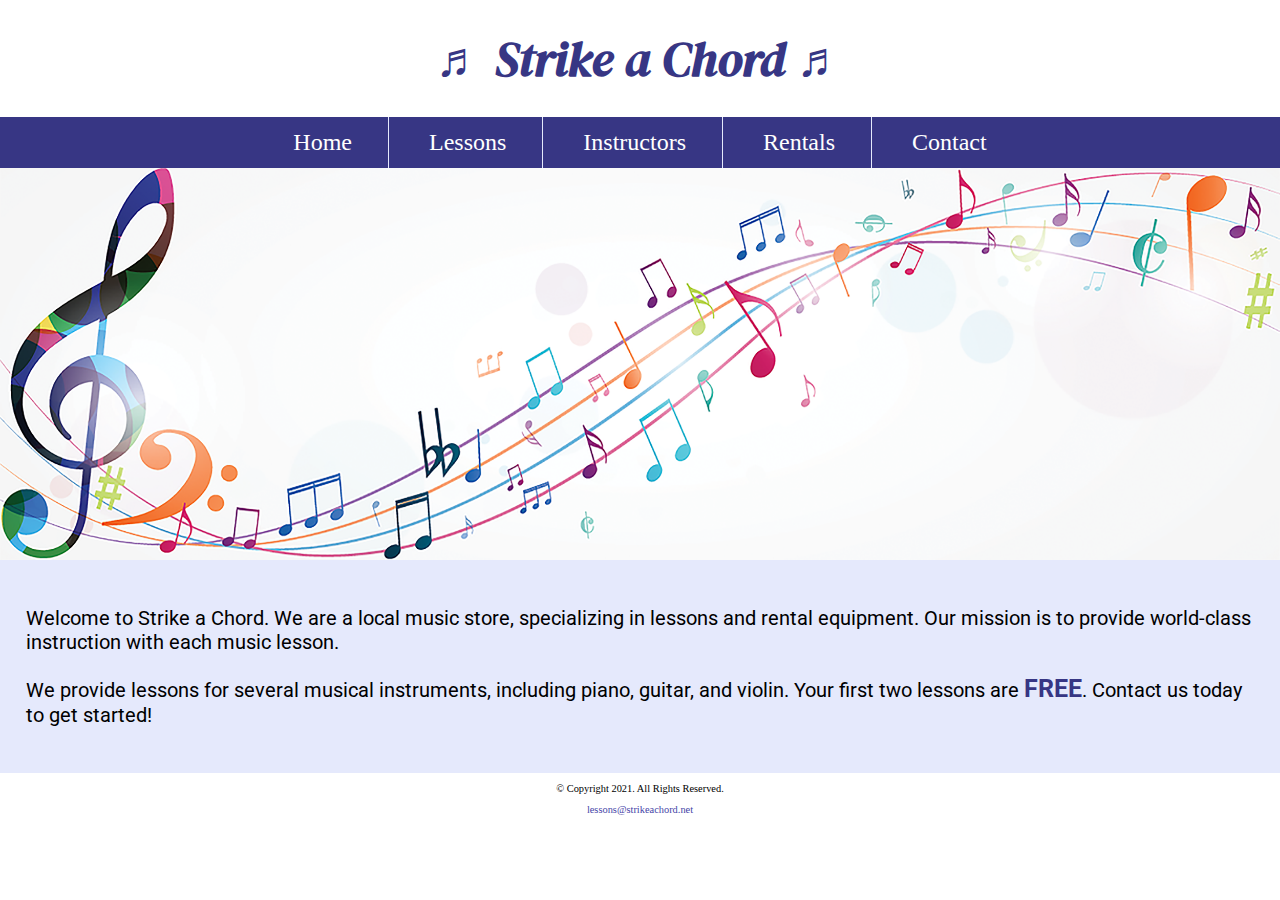
<file: index.html>
<!DOCTYPE html>
<!--
	Student Name: Kaitlyn Zinnel
	File Name: index.html
	Today's Date: September 20, 2022
 -->
<html lang="en">
<head>
	<title>Strike a Chord: Home Page</title>
	<meta charset="utf-8">
    <link rel="stylesheet" href="css/styles.css">
    <meta name="viewport" content="width=device-width, initial-scale=1.0">
    <link href="https://fonts.googleapis.com/css?family=DM+Serif+Display:400i|Roboto&display=swap" rel="stylesheet">
    <link rel="shortcut icon" href="images/favicon.ico">
	<link rel="icon" type="image/png" sizes="32x32" href="images/favicon-32.png">
    <link rel="apple-touch-icon" sizes="180x180" href="images/apple-touch-icon.png">
	<link rel="icon" sizes="192x192" href="images/android-chrome-192.png">
</head>
<body>

<!-- Mobile Nav-->
<nav class="mobile-nav">
	<div id="menu-links">
		<a href="index.html">Home</a>
		<a href="lessons.html">Lessons</a>
		<a href="instructors.html">Instructors</a>
		<a href="rentals.html">Rentals</a>
		<a href="contact.html">Contact US</a>
	</div>
	<a class="menu-icon" onclick="hamburger()">
			<div>&#9776;</div>
	</a>
</nav>

	<header>
		<h1> <span class="tab-desk">&#9836;</span> Strike a Chord <span class="tab-desk">&#9836;</span> </h1>
	</header>

	<nav class="tab-desk">
		<ul>
            <li><a href="index.html">Home</a></li>
            <li><a href="lessons.html">Lessons</a></li>
            <li><a href="instructors.html">Instructors</a></li>
            <li><a href="rentals.html">Rentals</a></li>
            <li><a href="contact.html">Contact</a></li>
        </ul>
	</nav>

    <!-- Hero Image -->
    <div id="hero" class="tab-desk">
        <img src="images/music-notes.png" alt="colorful music notes">
    </div>

	<!-- Use the main area to add the main content to the webpage -->
	<main>

        <div id="intro">

            <p>Welcome to Strike a Chord. We are a local music store, specializing in lessons and rental equipment. Our mission is to provide world-class instruction with each music lesson.</p>

            <p>We provide lessons for several musical instruments, including piano, guitar, and violin. Your first two lessons are <span class="action">FREE</span>. Contact us today to get started!</p>

        </div>

	</main>

	<footer>
		<p>&copy; Copyright 2021. All Rights Reserved.</p>
		<p><a href="mailto:lessons@strikeachord.net">lessons@strikeachord.net</a></p>
	</footer>

<script src="scripts/script.js"></script>

</body>
</html>
</file>
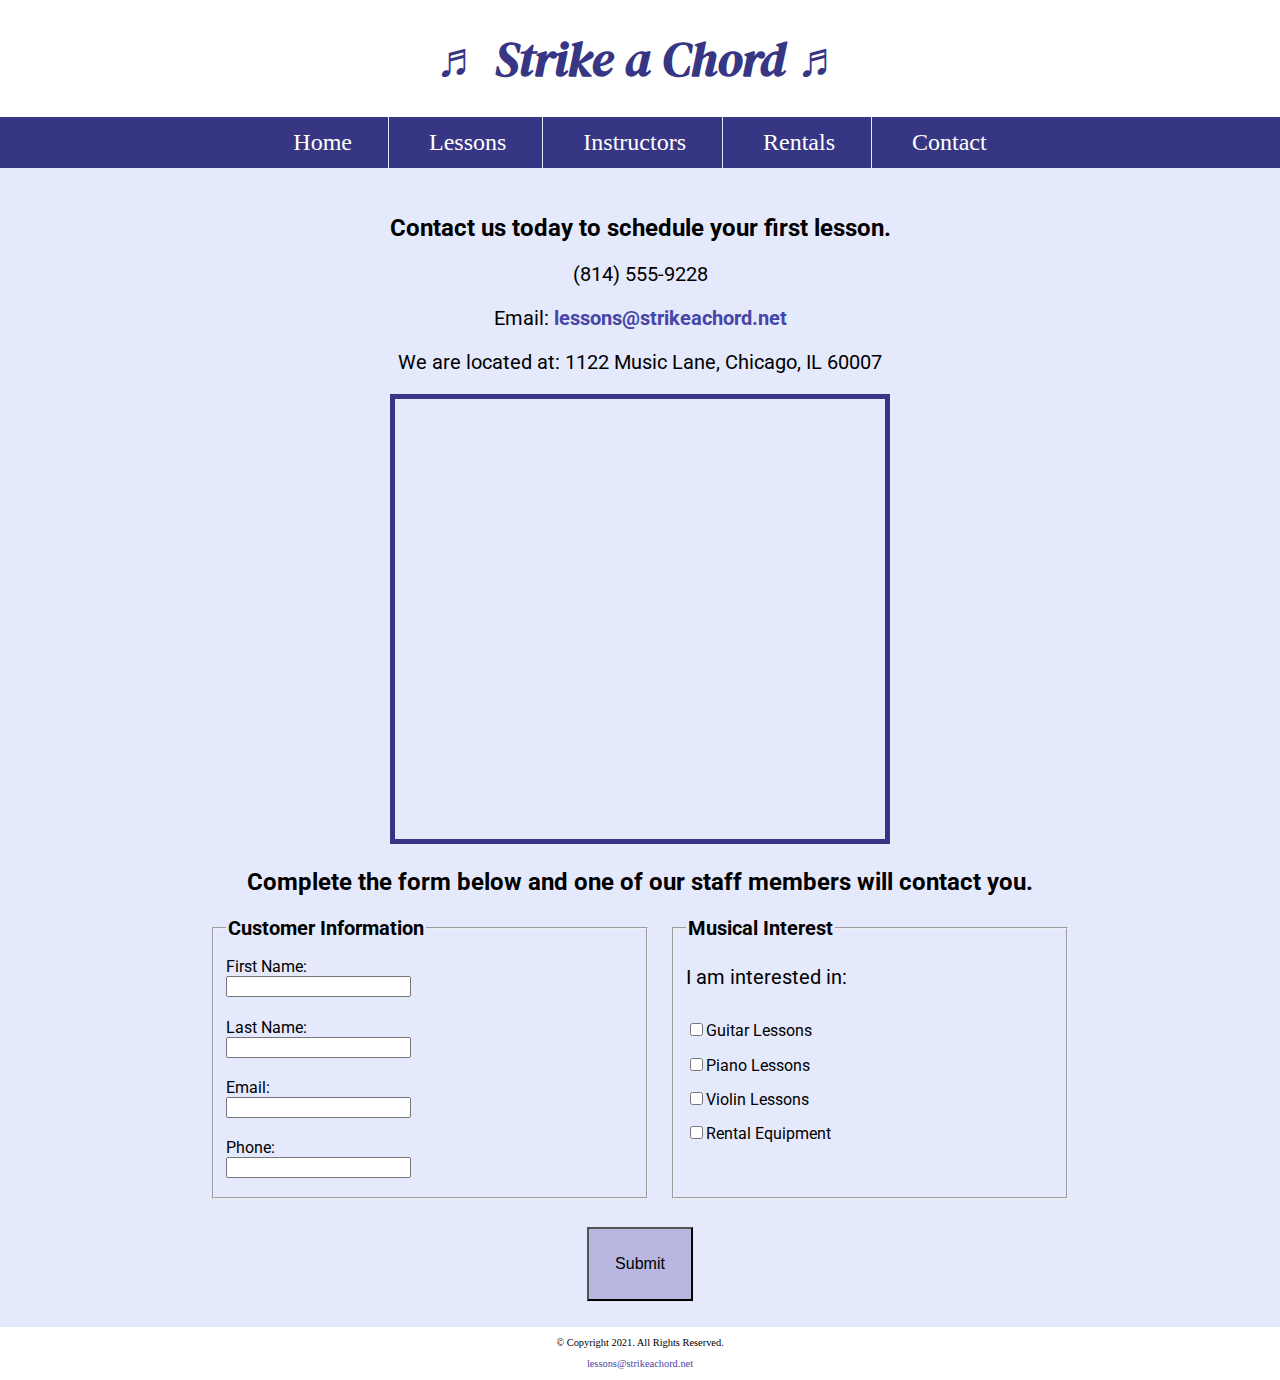
<file: contact.html>
<!DOCTYPE html>
<!--
	Student Name: Kaitlyn Zinnel
	File Name: contact.html
	Today's Date: September 20, 2022
 -->
<html lang="en">
<head>
	<title>Strike a Chord: Contact</title>
	<meta charset="utf-8">
    <link rel="stylesheet" href="css/styles.css">
    <meta name="viewport" content="width=device-width, initial-scale=1.0">
    <link href="https://fonts.googleapis.com/css?family=DM+Serif+Display:400i|Roboto&display=swap" rel="stylesheet">
    <link rel="shortcut icon" href="images/favicon.ico">
	<link rel="icon" type="image/png" sizes="32x32" href="images/favicon-32.png">
    <link rel="apple-touch-icon" sizes="180x180" href="images/apple-touch-icon.png">
	<link rel="icon" sizes="192x192" href="images/android-chrome-192.png">
</head>

<body>
	<!-- Mobile Nav-->
	<nav class="mobile-nav">
		<div id="menu-links">
			<a href="index.html">Home</a>
			<a href="lessons.html">Lessons</a>
			<a href="instructors.html">Instructors</a>
			<a href="rentals.html">Rentals</a>
			<a href="contact.html">Contact US</a>
		</div>
		<a class="menu-icon" onclick="hamburger()">
				<div>&#9776;</div>
		</a>
	</nav>

	<header>
		<h1> <span class="tab-desk">&#9836;</span> Strike a Chord <span class="tab-desk">&#9836;</span> </h1>
	</header>

	<nav class="tab-desk">
		<ul>
            <li><a href="index.html">Home</a></li>
            <li><a href="lessons.html">Lessons</a></li>
            <li><a href="instructors.html">Instructors</a></li>
            <li><a href="rentals.html">Rentals</a></li>
            <li><a href="contact.html">Contact</a></li>
        </ul>
	</nav>

	<!-- Use the main area to add the main content to the webpage -->
	<main>

        <div id="contact">

            <h2>Contact us today to schedule your first lesson.</h2>
            <p class="tel-link mobile"><a href="tel:8145559228">(814) 555-9228</a></p>
            <p class="tab-desk">(814) 555-9228</p>
            <p>Email: <a href="mailto:lessons@strikeachord.net" class="email-link">lessons@strikeachord.net</a></p>
            <p>We are located at: 1122 Music Lane, Chicago, IL 60007</p>

            <iframe src="https://www.google.com/maps/embed?pb=!1m18!1m12!1m3!1d380513.7160580949!2d-88.01215278051977!3d41.83339249282865!2m3!1f0!2f0!3f0!3m2!1i1024!2i768!4f13.1!3m3!1m2!1s0x880e2c3cd0f4cbed%3A0xafe0a6ad09c0c000!2sChicago%2C+IL!5e0!3m2!1sen!2sus!4v1558660826146!5m2!1sen!2sus" width="600" height="450" class="map" allowfullscreen></iframe>

        </div>

        <div id="form">

                <h2>Complete the form below and one of our staff members will contact you.</h2>

                <form class="form-grid"><!-- Start Form -->

                    <fieldset>
                        <legend>Customer Information</legend>
                        <label for="fName">First Name:</label>
                        <input type="text" name="fName" id="fName">

                        <label for="lName">Last Name:</label>
                        <input type="text" name="lName" id="lName">

                        <label for="email">Email:</label>
                        <input type="email" name="email" id="email">

                        <label for="phone">Phone:</label>
                        <input type="tel" id="phone" name="phone">
                    </fieldset>

                    <fieldset>
                        <legend>Musical Interest</legend>
                        <p>I am interested in:</p>

                        <label for="guitarles"><input type="checkbox" name="interest" id="guitarles" value="Guitar Lessons">Guitar Lessons</label>

                        <label for="piano"><input type="checkbox" name="interest" id="pianoles" value="Piano Lessons">Piano Lessons</label>

                        <label for="violin"><input type="checkbox" name="interest" id="violinles" value="Violin Lessons">Violin Lessons</label>

                        <label for="rent"><input type="checkbox" name="interest" id="rent" value="Rental Equipment">Rental Equipment</label>

                    </fieldset>

                    <input type="submit" id="submit" value="Submit" class="btn">

                </form>

            </div>

	</main>

	<footer>
		<p>&copy; Copyright 2021. All Rights Reserved.</p>
		<p><a href="mailto:lessons@strikeachord.net">lessons@strikeachord.net</a></p>
	</footer>

	<script src="scripts/script.js"></script>
	
</body>
</html>
</file>
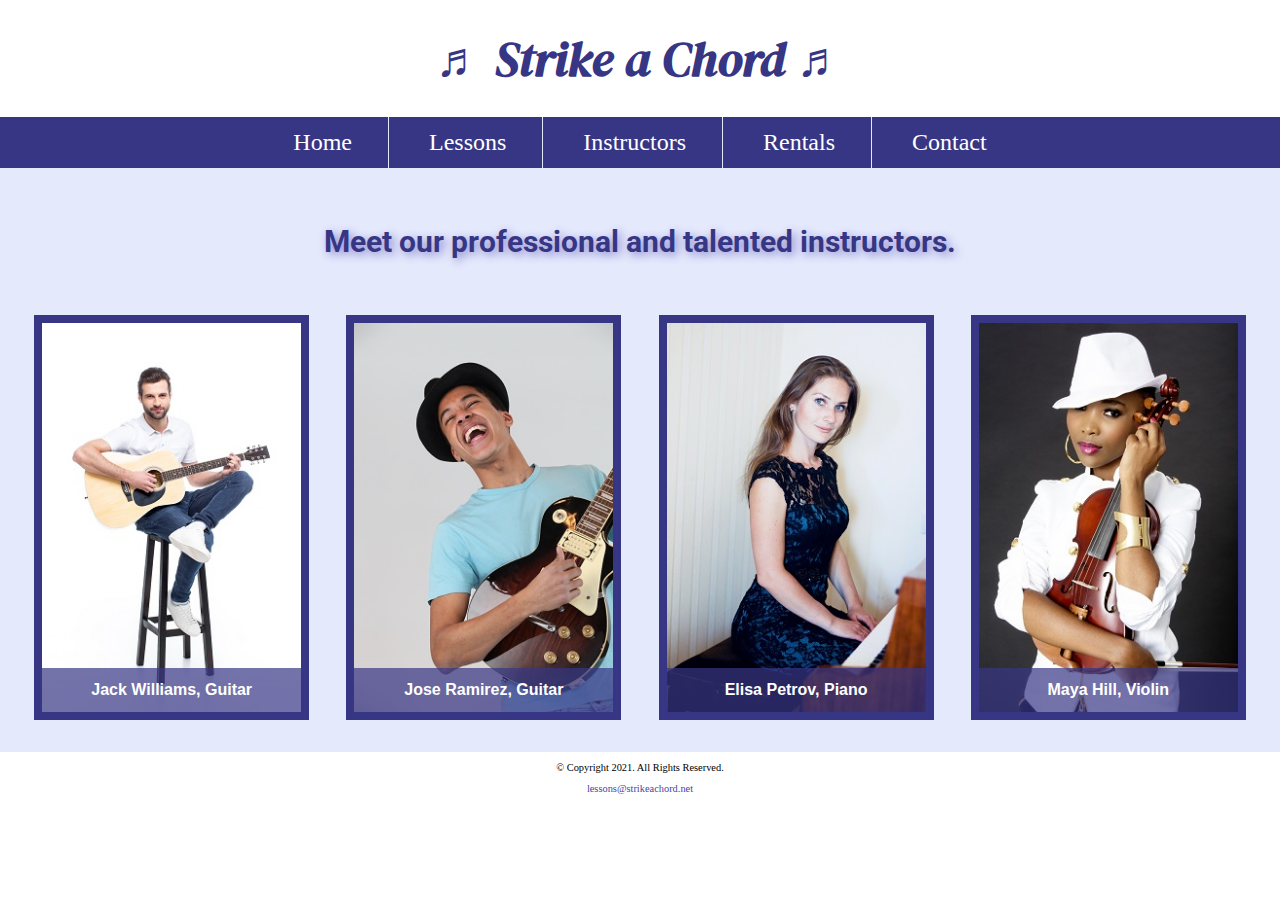
<file: instructors.html>
<!DOCTYPE html>
<!--
	Student Name: Kaitlyn Zinnel
	File Name: instructors.html
	Today's Date: September 20, 2022
 -->
<html lang="en">
<head>
	<title>Strike a Chord: Instructors</title>
	<meta charset="utf-8">
    <link rel="stylesheet" href="css/styles.css">
    <meta name="viewport" content="width=device-width, initial-scale=1.0">
    <link href="https://fonts.googleapis.com/css?family=DM+Serif+Display:400i|Roboto&display=swap" rel="stylesheet">
    <link rel="shortcut icon" href="images/favicon.ico">
	<link rel="icon" type="image/png" sizes="32x32" href="images/favicon-32.png">
    <link rel="apple-touch-icon" sizes="180x180" href="images/apple-touch-icon.png">
	<link rel="icon" sizes="192x192" href="images/android-chrome-192.png">
</head>
<body>

<!-- Mobile Nav-->
<nav class="mobile-nav">
	<div id="menu-links">
		<a href="index.html">Home</a>
		<a href="lessons.html">Lessons</a>
		<a href="instructors.html">Instructors</a>
		<a href="rentals.html">Rentals</a>
		<a href="contact.html">Contact US</a>
	</div>
	<a class="menu-icon" onclick="hamburger()">
			<div>&#9776;</div>
	</a>
</nav>

	<header>
		<h1> <span class="tab-desk">&#9836;</span> Strike a Chord <span class="tab-desk">&#9836;</span> </h1>
	</header>

	<nav class="tab-desk">
		<ul>
            <li><a href="index.html">Home</a></li>
            <li><a href="lessons.html">Lessons</a></li>
            <li><a href="instructors.html">Instructors</a></li>
            <li><a href="rentals.html">Rentals</a></li>
            <li><a href="contact.html">Contact</a></li>
        </ul>
	</nav>

	<!-- Use the main area to add the main content to the webpage -->
	<main class="grid">

        <aside>
            <p>Meet our professional and talented instructors.</p>
        </aside>

        <figure>
            <img src="images/guitar-instructor.jpg" alt="guitar instructor">
            <figcaption>Jack Williams, Guitar</figcaption>
        </figure>

        <figure>
            <img src="images/electric-guitar-instructor.jpg" alt="guitar instructor">
            <figcaption>Jose Ramirez, Guitar</figcaption>
        </figure>

        <figure>
            <img src="images/piano-instructor.jpg" alt="piano instructor">
            <figcaption>Elisa Petrov, Piano</figcaption>
        </figure>

        <figure>
            <img src="images/violin-instructor.jpg" alt="guitar instructor">
            <figcaption>Maya Hill, Violin</figcaption>
        </figure>

	</main>

	<footer>
		<p>&copy; Copyright 2021. All Rights Reserved.</p>
		<p><a href="mailto:lessons@strikeachord.net">lessons@strikeachord.net</a></p>
	</footer>

	<script src="scripts/script.js"></script>

</body>
</html>
</file>
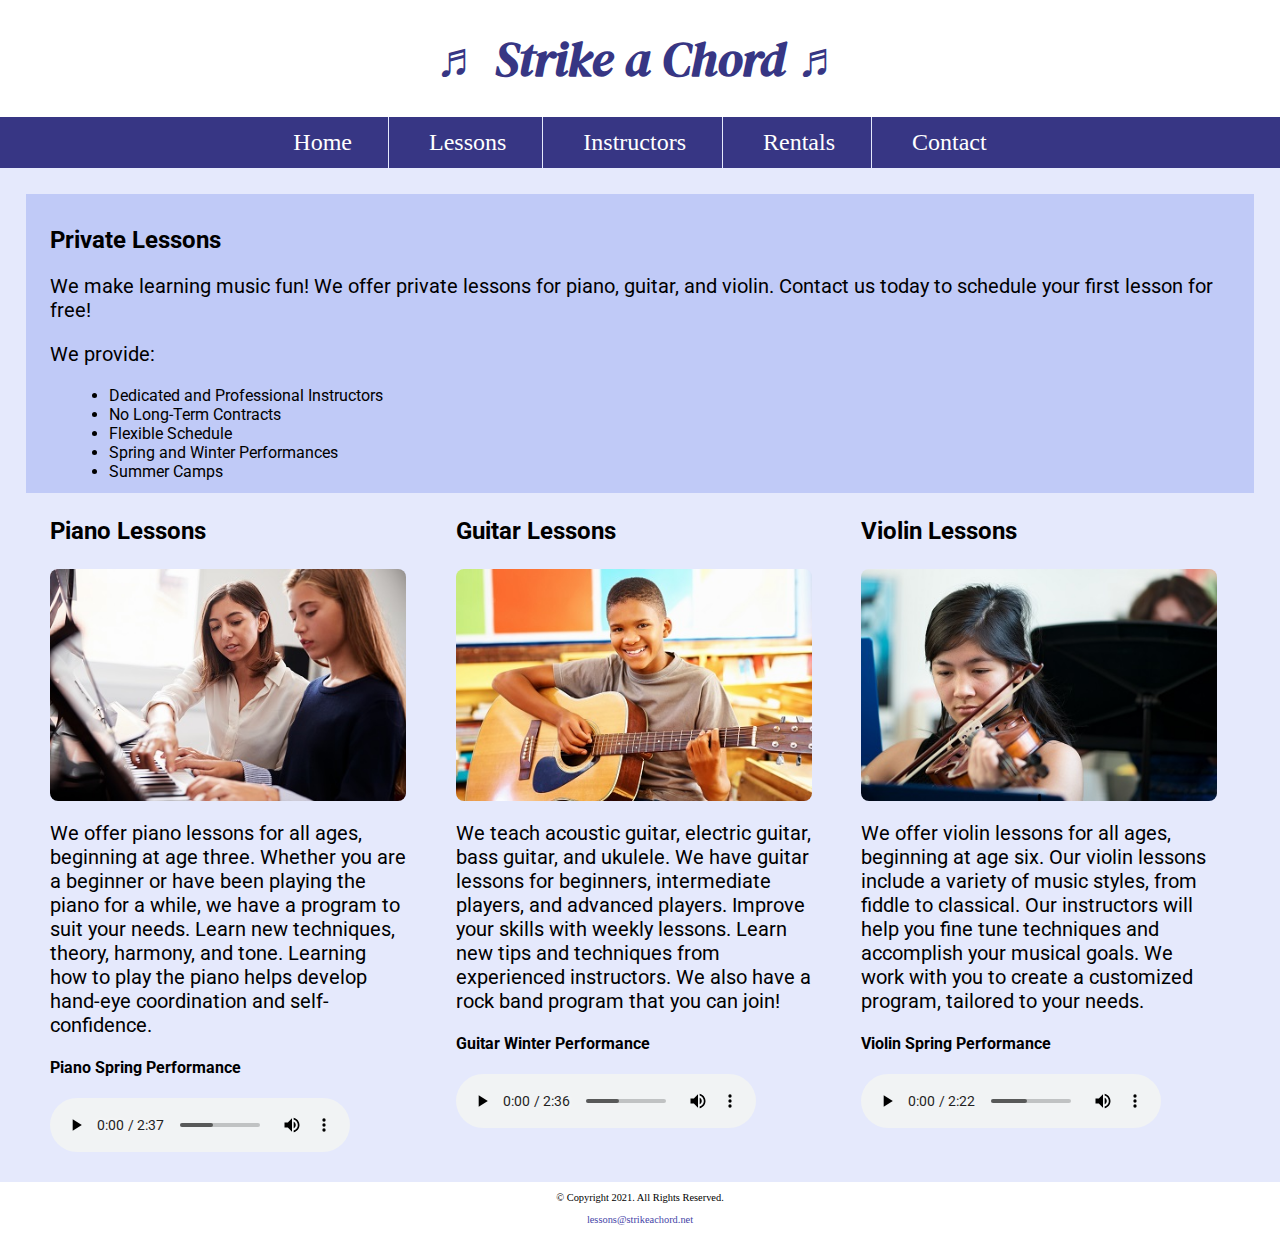
<file: lessons.html>
<!DOCTYPE html>
<!--
	Student Name: Kaitlyn Zinnel
	File Name: lessons.html
	Today's Date: September 20, 2022
 -->
<html lang="en">
<head>
	<title>Strike a Chord: Lessons</title>
	<meta charset="utf-8">
    <link rel="stylesheet" href="css/styles.css">
    <meta name="viewport" content="width=device-width, initial-scale=1.0">
    <link href="https://fonts.googleapis.com/css?family=DM+Serif+Display:400i|Roboto&display=swap" rel="stylesheet">
    <link rel="shortcut icon" href="images/favicon.ico">
	<link rel="icon" type="image/png" sizes="32x32" href="images/favicon-32.png">
    <link rel="apple-touch-icon" sizes="180x180" href="images/apple-touch-icon.png">
	<link rel="icon" sizes="192x192" href="images/android-chrome-192.png">
</head>
<body>

	<!-- Mobile Nav-->
	<nav class="mobile-nav">
		<div id="menu-links">
			<a href="index.html">Home</a>
			<a href="lessons.html">Lessons</a>
			<a href="instructors.html">Instructors</a>
			<a href="rentals.html">Rentals</a>
			<a href="contact.html">Contact US</a>
		</div>
		<a class="menu-icon" onclick="hamburger()">
				<div>&#9776;</div>
		</a>
	</nav>

	<header>
		<h1> <span class="tab-desk">&#9836;</span> Strike a Chord <span class="tab-desk">&#9836;</span> </h1>
	</header>

	<nav class="tab-desk">
		<ul>
            <li><a href="index.html">Home</a></li>
            <li><a href="lessons.html">Lessons</a></li>
            <li><a href="instructors.html">Instructors</a></li>
            <li><a href="rentals.html">Rentals</a></li>
            <li><a href="contact.html">Contact</a></li>
        </ul>
	</nav>

	<!-- Use the main area to add the main content to the webpage -->
	<main>

        <section id="info">

            <h2>Private Lessons</h2>
            <p>We make learning music fun! We offer private lessons for piano, guitar, and violin. Contact us today to schedule your first lesson for free! </p>
            <p>We provide:</p>
            <ul>
                <li>Dedicated and Professional Instructors</li>
                <li>No Long-Term Contracts</li>
                <li>Flexible Schedule</li>
                <li>Spring and Winter Performances</li>
                <li>Summer Camps</li>
            </ul>

        </section>

        <section id="piano">

            <h3>Piano Lessons</h3>
            <img src="images/piano-lesson.jpg" alt="piano teacher and student sitting at a piano" class="round">
            <p>We offer piano lessons for all ages, beginning at age three. Whether you are a beginner or have been playing the piano for a while, we have a program to suit your needs. Learn new techniques, theory, harmony, and tone. Learning how to play the piano helps develop hand-eye coordination and self-confidence.</p>

            <h4>Piano Spring Performance</h4>
            <audio controls>
                <source src="media/piano.mp3" type="audio/mp3">
                <source src="media/piano.ogg" type="audio/ogg">
                <p>Your browser does not support the audio element.</p>
            </audio>

        </section>

        <section id="guitar">

            <h3>Guitar Lessons</h3>
            <img src="images/child-guitar.jpg" alt="child with a smile holding a guitar" class="round">
            <p>We teach acoustic guitar, electric guitar, bass guitar, and ukulele. We have guitar lessons for beginners, intermediate players, and advanced players. Improve your skills with weekly lessons. Learn new tips and techniques from experienced instructors. We also have a rock band program that you can join!</p>

            <h4>Guitar Winter Performance</h4>
            <audio controls>
                <source src="media/guitar.mp3" type="audio/mp3">
                <source src="media/guitar.ogg" type="audio/ogg">
                <p>Your browser does not support the audio element.</p>
            </audio>

        </section>

        <section id="violin">

            <h3>Violin Lessons</h3>
            <img src="images/woman-violin.jpg" alt="woman playing the violin" class="round">
            <p>We offer violin lessons for all ages, beginning at age six. Our violin lessons include a variety of music styles, from fiddle to classical. Our instructors will help you fine tune techniques and accomplish your musical goals. We work with you to create a customized program, tailored to your needs.</p>

            <h4>Violin Spring Performance</h4>
            <audio controls>
                <source src="media/violin.mp3" type="audio/mp3">
                <source src="media/violin.ogg" type="audio/ogg">
                <p>Your browser does not support the audio element.</p>
            </audio>

        </section>

	</main>

	<footer>
		<p>&copy; Copyright 2021. All Rights Reserved.</p>
		<p><a href="mailto:lessons@strikeachord.net">lessons@strikeachord.net</a></p>
	</footer>

	<script src="scripts/script.js"></script>

</body>
</html>
</file>
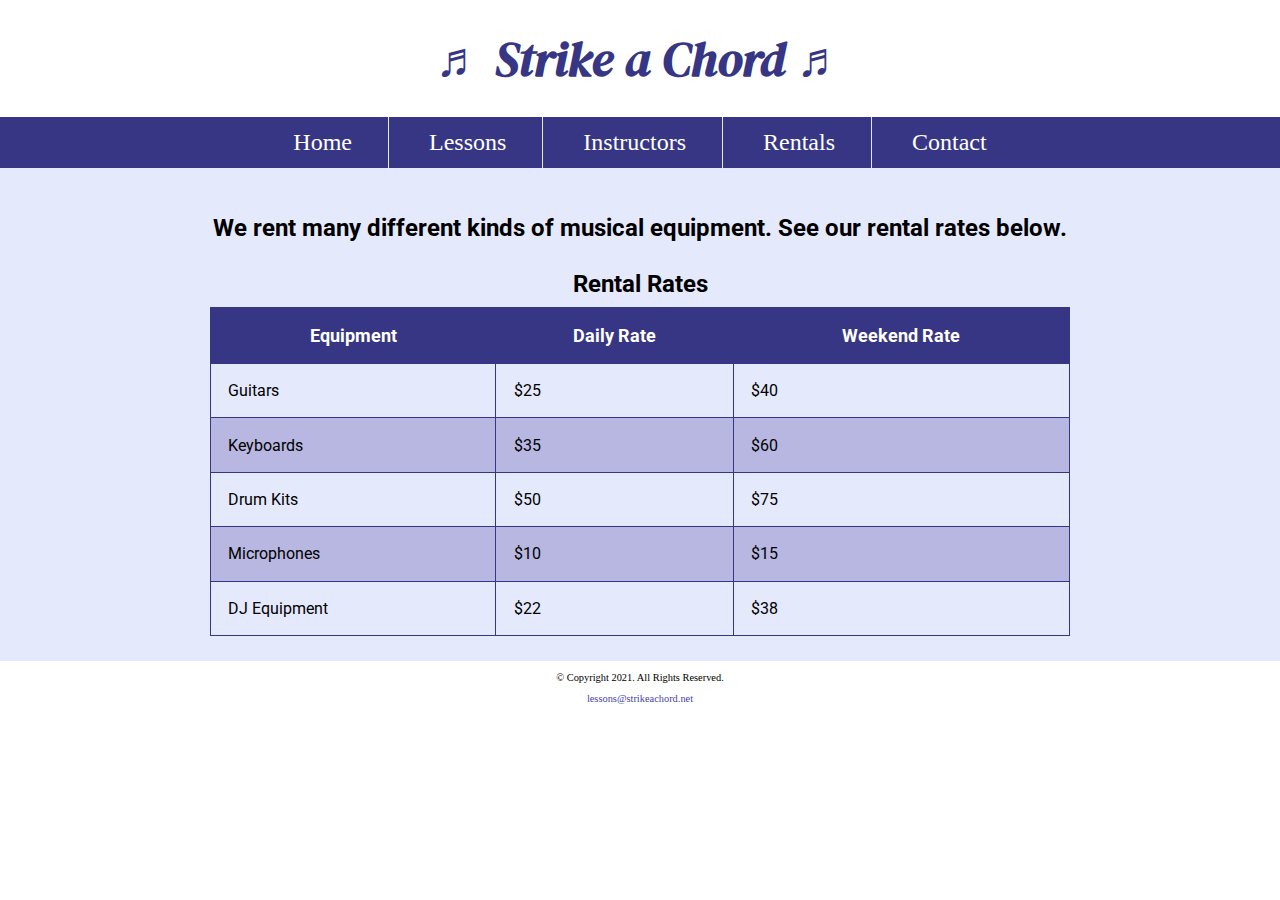
<file: rentals.html>
<!DOCTYPE html>
<!--
	Student Name: September 20, 2022
	File Name: rentals.html
	Today's Date: May 7, 2021
 -->
<html lang="en">
<head>
	<title>Strike a Chord: Rentals</title>
	<meta charset="utf-8">
    <link rel="stylesheet" href="css/styles.css">
    <meta name="viewport" content="width=device-width, initial-scale=1.0">
    <link href="https://fonts.googleapis.com/css?family=DM+Serif+Display:400i|Roboto&display=swap" rel="stylesheet">
    <link rel="shortcut icon" href="images/favicon.ico">
	<link rel="icon" type="image/png" sizes="32x32" href="images/favicon-32.png">
    <link rel="apple-touch-icon" sizes="180x180" href="images/apple-touch-icon.png">
	<link rel="icon" sizes="192x192" href="images/android-chrome-192.png">
</head>
<body>

	<!-- Mobile Nav-->
	<nav class="mobile-nav">
		<div id="menu-links">
			<a href="index.html">Home</a>
			<a href="lessons.html">Lessons</a>
			<a href="instructors.html">Instructors</a>
			<a href="rentals.html">Rentals</a>
			<a href="contact.html">Contact US</a>
		</div>
		<a class="menu-icon" onclick="hamburger()">
				<div>&#9776;</div>
		</a>
	</nav>

	<header>
		<h1> <span class="tab-desk">&#9836;</span> Strike a Chord <span class="tab-desk">&#9836;</span> </h1>
	</header>

	<nav class="tab-desk">
		<ul>
            <li><a href="index.html">Home</a></li>
            <li><a href="lessons.html">Lessons</a></li>
            <li><a href="instructors.html">Instructors</a></li>
            <li><a href="rentals.html">Rentals</a></li>
            <li><a href="contact.html">Contact</a></li>
        </ul>
	</nav>

	<!-- Use the main area to add the main content to the webpage -->
	<main>

        <div id="rental">

            <h2>We rent many different kinds of musical equipment. See our rental rates below.</h2>

            <table>
                <caption>Rental Rates</caption>
                <tr><!-- Row 1 -->
                    <th>Equipment</th>
                    <th>Daily Rate</th>
                    <th>Weekend Rate</th>
                </tr>

                <tr><!-- Row 2 -->
                    <td>Guitars</td>
                    <td>$25</td>
                    <td>$40</td>
                </tr>

                <tr><!-- Row 3 -->
                    <td>Keyboards</td>
                    <td>$35</td>
                    <td>$60</td>
                </tr>

                <tr><!-- Row 4 -->
                    <td>Drum Kits</td>
                    <td>$50</td>
                    <td>$75</td>
                </tr>

                <tr><!-- Row 5 -->
                    <td>Microphones</td>
                    <td>$10</td>
                    <td>$15</td>
                </tr>

                <tr><!-- Row 6 -->
                    <td>DJ Equipment</td>
                    <td>$22</td>
                    <td>$38</td>
                </tr>

            </table>

        </div>

	</main>

	<footer>
		<p>&copy; Copyright 2021. All Rights Reserved.</p>
		<p><a href="mailto:lessons@strikeachord.net">lessons@strikeachord.net</a></p>
	</footer>

	<script src="scripts/script.js"></script>

</body>
</html>
</file>
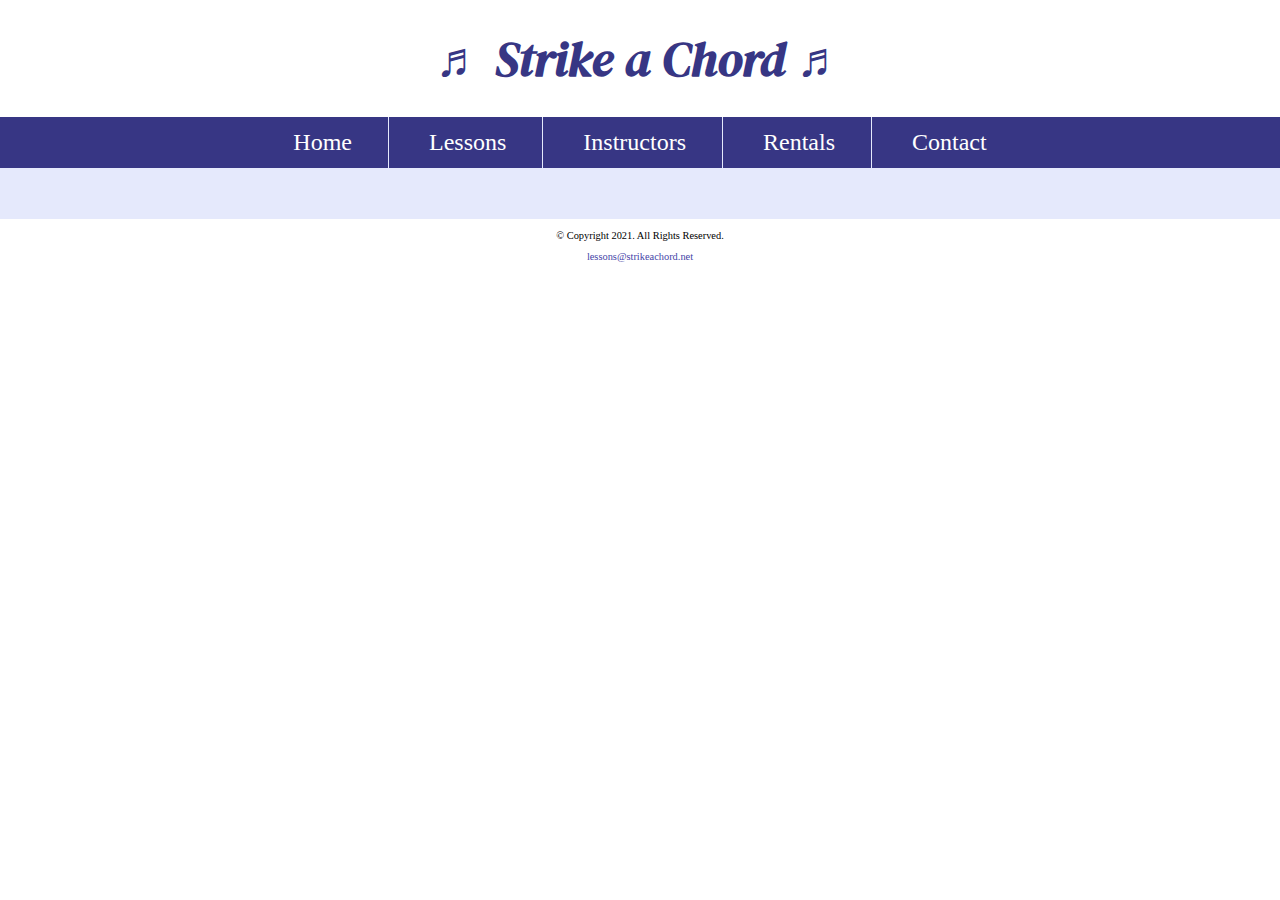
<file: template.html>
<!DOCTYPE html>
<!--
	Student Name: Kaitlyn Zinnel
	File Name: template.html
	Today's Date: September 20, 2022
 -->
<html lang="en">
<head>
	<title>Strike a Chord: Template</title>
	<meta charset="utf-8">
    <link rel="stylesheet" href="css/styles.css">
    <meta name="viewport" content="width=device-width, initial-scale=1.0">
    <link href="https://fonts.googleapis.com/css?family=DM+Serif+Display:400i|Roboto&display=swap" rel="stylesheet">
    <link rel="shortcut icon" href="images/favicon.ico">
	<link rel="icon" type="image/png" sizes="32x32" href="images/favicon-32.png">
    <link rel="apple-touch-icon" sizes="180x180" href="images/apple-touch-icon.png">
	<link rel="icon" sizes="192x192" href="images/android-chrome-192.png">
</head>
<body>

	<!-- Mobile Nav-->
	<nav class="mobile-nav">
		<div id="menu-links">
			<a href="index.html">Home</a>
			<a href="lessons.html">Lessons</a>
			<a href="instructors.html">Instructors</a>
			<a href="rentals.html">Rentals</a>
			<a href="contact.html">Contact US</a>
		</div>
		<a class="menu-icon" onclick="hamburger()">
				<div>&#9776;</div>
		</a>
	</nav>

	<header>
		<h1> <span class="tab-desk">&#9836;</span> Strike a Chord <span class="tab-desk">&#9836;</span> </h1>
	</header>

	<nav class="tab-desk">
		<ul>
            <li><a href="index.html">Home</a></li>
            <li><a href="lessons.html">Lessons</a></li>
            <li><a href="instructors.html">Instructors</a></li>
            <li><a href="rentals.html">Rentals</a></li>
            <li><a href="contact.html">Contact</a></li>
        </ul>
	</nav>

	<!-- Use the main area to add the main content to the webpage -->
	<main>

        <div>

        </div>

	</main>

	<footer>
		<p>&copy; Copyright 2021. All Rights Reserved.</p>
		<p><a href="mailto:lessons@strikeachord.net">lessons@strikeachord.net</a></p>
	</footer>

	<script src="scripts/script.js"></script>

</body>
</html>
</file>
<file: css/styles.css>
/*
Author: Maria Cruz
Date: Current Date
File Name: styles.css
*/

/* CSS Reset */
body, header, nav, main, footer, img, h1, ul, section, aside, figure, figcaption {
    margin: 0;
    padding: 0;
    border: 0;
}

/* Style rule for images */
img {
    max-width: 100%;
    display: block;
}

/* Style rule for box sizing applies to all elements */
* {
  box-sizing: border-box;
}

/* Style rules for mobile viewport */

/* Hide tab-desk class */
.tab-desk, #menu-links {
    display: none;
}

/* Style rules for header content */
header {
    text-align: center;
    font-size: 1.5em;
    color: #373684;
}

header h1 {
    font-family: 'DM Serif Display', serif;
    font-style: italic;
    font-size: 1.5em;
    padding: 4%;
    margin-right: 15%;
}

/* Style rules for navigation area */
nav {
    background-color: #373684;
}

.mobile-nav a {
    color: #fff;
    text-align: center;
    font-size: 2em;
    text-decoration: none;
    padding: 3%;
    display: block;
}

.mobile-nav a.menu-icon {
    display: block;
    position: absolute;
    right: 0;
    top: 0;
}

.menu-icon div {
    height: 50px;
    width: 50px;
    background-color: #373684;
}

/* Style rules for main content */
main {
    padding: 2%;
    background-color: #e5e9fc;
    overflow: auto;
    font-family: 'Roboto', sans-serif;
}

main p {
    font-size: 1.25em;
}

.action {
    font-size: 1.25em;
    color: #373684;
    font-weight: bold;
}

#piano, #guitar, #violin {
    margin: 0 2%;
}

#info {
    clear: left;
    background-color: #c0caf7;
    padding: 1% 2%;
}

#info ul {
    margin-left: 10%;
}

.round {
    border-radius: 8px;
}

aside {
    text-align: center;
    font-size: 1.5em;
    font-weight: bold;
    color: #373684;
    text-shadow: 3px 3px 10px #8280cb;
}

figure {
    position: relative;
    max-width: 275px;
    margin: 2% auto;
    border: 8px solid #373684;
}

figcaption {
    position: absolute;
    bottom: 0;
    background: rgba(55, 54, 132, 0.7);
    color: #fff;
    width: 100%;
    padding: 5% 0;
    text-align: center;
    font-family: Verdana, Arial, sans-serif;
    font-size: 1.5em;
    font-weight: bold;
}

#contact, #rental h2, #form h2 {
    text-align: center;
}

.tel-link {
    background-color: #373684;
    padding: 2%;
    margin: 0 auto;
    width: 80%;
    text-align: center;
    border-radius: 5px;
}

.tel-link a {
    color: #fff;
    text-decoration: none;
    font-size: 1.5em;
    display: block;
}

#contact .email-link {
    color: #4645a8;
    text-decoration: none;
    font-weight: bold;
}

.map {
    border: 5px solid #373684;
    width: 95%;
    height: 50%;
}

/* Style rules for table */
table {
    border: 1px solid #373684;
    border-collapse: collapse;
    margin: 0 auto;
    width: 100%;
}

caption {
    font-size: 1.5em;
    font-weight: bold;
    padding: 1%;
}

th, td {
    border: 1px solid #373684;
    padding: 2%;
}

th {
    background-color: #373684;
    color: #fff;
    font-size: 1.15em;
}

tr:nth-child(odd) {
    background-color: #b7b7e1;
}

/* Style rules for form elements */
fieldset, input  {
    margin-bottom: 2%;
}

fieldset legend {
    font-weight: bold;
    font-size: 1.25em;
}

label {
    display: block;
    padding-top: 3%;
}

form #submit {
    margin: 0 auto;
    display: block;
    padding: 3%;
    background-color: #b7b7e1;
    font-size: 1em;
}

/* Style rules for footer content */
footer {
    text-align: center;
    font-size: 0.65em;
    clear: left;
}

footer a {
    color: #4645a8;
    text-decoration: none;
}

/* Media Query for Tablet Viewport */
@media screen and (min-width: 550px), print {

    /* Tablet Viewport: Show tab-desk class, hide mobile class */
    .tab-desk {
        display: block;
    }

    .mobile, .mobile-nav {
        display: none;
    }

    /* Tablet Viewport: Style rule for header content */
    header h1 {
        margin: 0px;
        padding: 0px;
        font-size: 2em;
    }

    span.tab-desk {
        display: inline;
    }

    /* Tablet Viewport: Style rules for nav area */
    nav ul {
        list-style-type: none;
        text-align: center;
    }

    nav li {
        border-top: none;
        display: inline-block;
        border-right: 1px solid #e5e9fc;
        font-size: 1.5em;
    }

    nav li:last-child {
        border-right: none;
    }

    nav li a {
        padding: 0.25em 0.5em;
        display: block;
        color: #fff;
        text-align: center;
        text-decoration: none;
    }

    .grid {
        display: grid;
        grid-template-columns: auto auto;
        grid-gap: 20px;
    }

    aside {
        grid-column: 1 / span 2;
    }

    /* Tablet Viewport: Style rule for map */
   .map {
        width: 500px;
        height: 450px;
    }

    /* Tablet Viewport: Style rule for form element */
    form {
        width: 70%;
        margin: 0 auto;
    }

}

/* Media Query for Desktop Viewport */
@media screen and (min-width: 769px), print {

    /* Desktop Viewport: Style rule for header */
    header {
        padding: 2%;
    }

    /* Desktop Viewport: Style rules for nav area */
    nav li a {
        padding: 0.5em 1.5em;
    }

    nav li a:hover {
        color: #373684;
        background-color: #e5e9fc;
        transform: scale(1.2);
    }

    /* Desktop Viewport: Style Rules for main content */
    #info ul {
        margin-left: 5%;
    }

    main h3 {
        font-size: 1.5em;
    }

    #piano, #guitar, #violin {
        width: 29%;
        float: left;
        margin: 0 2%;
    }

    .grid {
        grid-template-columns: auto auto auto auto;
    }

    figcaption {
        font-size: 1em;
    }

    aside {
        grid-column: 1 / span 4;
    }

    /* Style rule for table */
    table {
        width: 70%;
    }

    /* Desktop Viewport: Style rules for form elements */
    .form-grid {
        display: grid;
        grid-template-columns: auto auto;
        grid-gap: 20px;
    }

    .btn {
        grid-column: 1 / span 2;
    }

}

/* Media Query for Print */
@media print {

    body {
        background-color: #fff;
        color: #000;
    }

}
</file>
